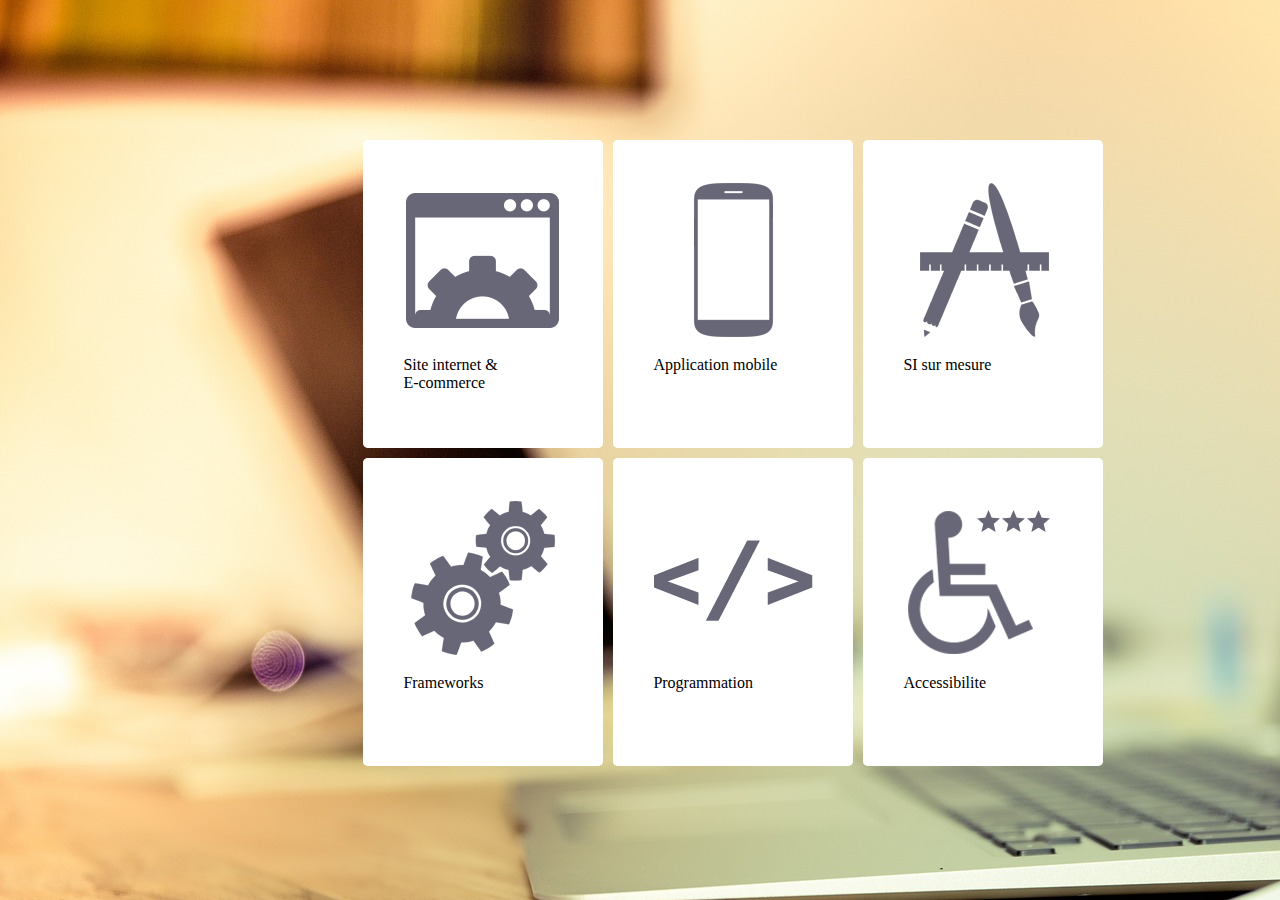
<file: Lab_10 Анимация/index.html>
<html>
    <head>
        <meta charset="utf-8">
        <title>ABOBA</title>
        <link rel="stylesheet" href="style.css">
    </head>
</html>
<body>
    <div class="ico1">
        <div>
            <div class="firstline firstlinerad rotateX fade">
                <img src="ICON-CMS.PNG">
                <p>Site internet &<br>E-commerce</p>
            </div>
            <div class="firstline firstlinerad rotateY fade">
                <img src="icon-mobile.png">
                <p>Application mobile<br><br></p>
            </div>
            <div class="firstline firstlinerad rotateZ fade">
                <img src="ICON-SI.PNG">
                <p>SI sur mesure<br><br></p>
            </div>
        </div>
        <div>
            <div class="firstline firstlinerad circle fade">
                <img src="icon-framework.png">
                <p>Frameworks<br><br></p>
            </div>
            <div class="firstline firstlinerad scalemaxmin fade">
                <img src="icon-prog.png">
                <p>Programmation<br><br></p>
            </div>
            <div class="firstline firstlinerad circle fade">
                <img src="icon-accessibilite.png">
                <p>Accessibilite<br><br></p>
            </div>
        </div>
    </div>
    <div class="text2">
        <div>
            <div class="firstlinetext firstlinetextrad">
                <div class="all">
                    <p>WordPress<br>
                        Joomla<br>
                        Drupal<br>
                        Typo3<br>
                        Développement de modules et<br> création de templates<br> personnalisés<br>
                        Magento<br>
                        Prestashop<br>
                        osCommerce
                    </p>
                </div>
            </div>
            <div class="firstlinetext firstlinetextrad">
                <div class="all">
                <p>
                    CordovaCordova<br>
                    Application iOS<br>
                    Android<br>
                    Windows Phone
                </p>
            </div>
            </div>
            <div class="firstlinetext firstlinetextrad">
                <div class="all">
                <p>
                    Intranet<br>
                    Extranet<br>
                    Système d’information<br>
                    Logiciel
                </p>
            </div>
            </div>
        </div>
        <div>
            <div class="firstlinetext firstlinetextrad">
                <div class="all">
                <p>
                    PHP : Symfony, Zend<br>
                    Javascript : Mootools, jQuery,<br>AngularJS<br>
                    CSS : 960 Grid, Less<br>Framework, BluePrint, Compass
                </p>
            </div>
            </div>
            <div class="firstlinetext firstlinetextrad">
                <div class="all">
                <p>
                    Programmation Orientée Objet<br> (POO)<br>
                    Modèle Vue Contrôleur<br> (MVC)<br>
                    Respect des standards<br> (W3C / WAI)<br>
                    XHTML / HTML 5<br>
                    CSS 3<br>
                    JavaScript<br>
                    PHP / MySQL<br>
                    ActionScript 2 et 3 / Flex<br>
                    Java
                </p>
            </div>
            </div>
            <div class="firstlinetext firstlinetextrad">
                <div class="all">
                <p>
                Niveau A ou Niveau Bronze<br>
                Niveau AA ou Niveau Argent<br>
                Niveau AAA ou Niveau Or
                </p>
            </div>
            </div>
        </div>
    </div>    
</body>
</file>
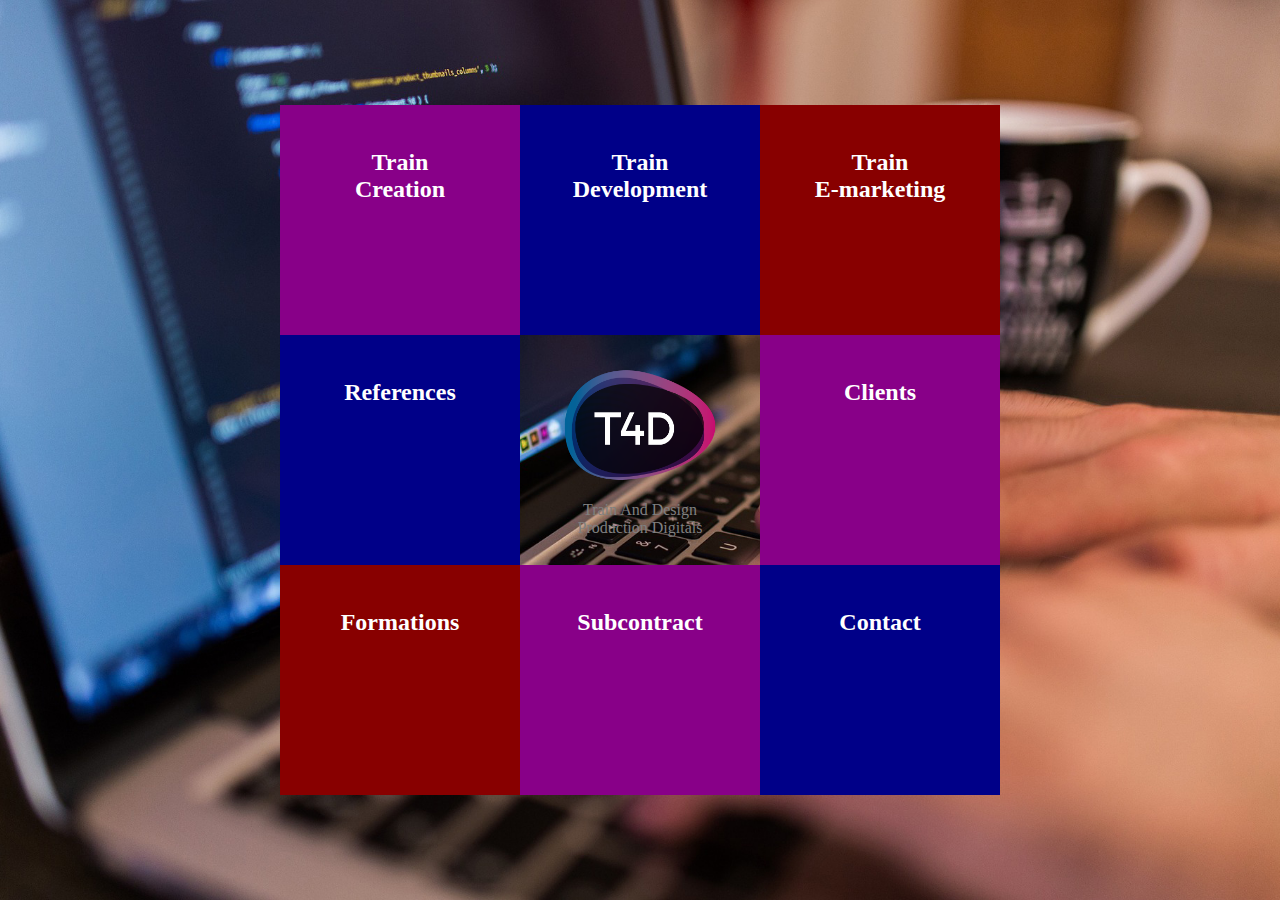
<file: lab_11 Мобильная/index.html>
<html>
    <head>
        <meta charset="utf-8">
        <title>ABOBA</title>
        <link rel="stylesheet" href="style.css">
        <link rel="stylesheet" href="style_desk.css">
        <link rel="stylesheet" href="style_mob.css">
    </head>
</html>
<body>
    <div class="cuntein">
        <div>
            <div>
                <div class="purple lineblock"><p class="text">Train <br>Creation</p></div>
                <div class="blue lineblock"><p class="text">Train <br>Development</p></div>
                <div class="red lineblock"><p class="text">Train <br>E-marketing</p></div>
            </div>
            <div>
                <div class="blue lineblock"><p class="text">References</p></div>
                <div class="transparent lineblock"><img src="logo-t4d-canvas.png">
                    <p class="magic">Train And Design Production Digitals</p></div>
                <div class="purple lineblock"><p class="text">Clients</p></div>
            </div>
            <div>
                <div class="red lineblock"><p class="text">Formations</p></div>
                <div class="purple lineblock"><p class="text">Subcontract</p></div>
                <div class="blue lineblock"><p class="text">Contact</p></div>
            </div>
        </div>
    </div>
</body>
</file>
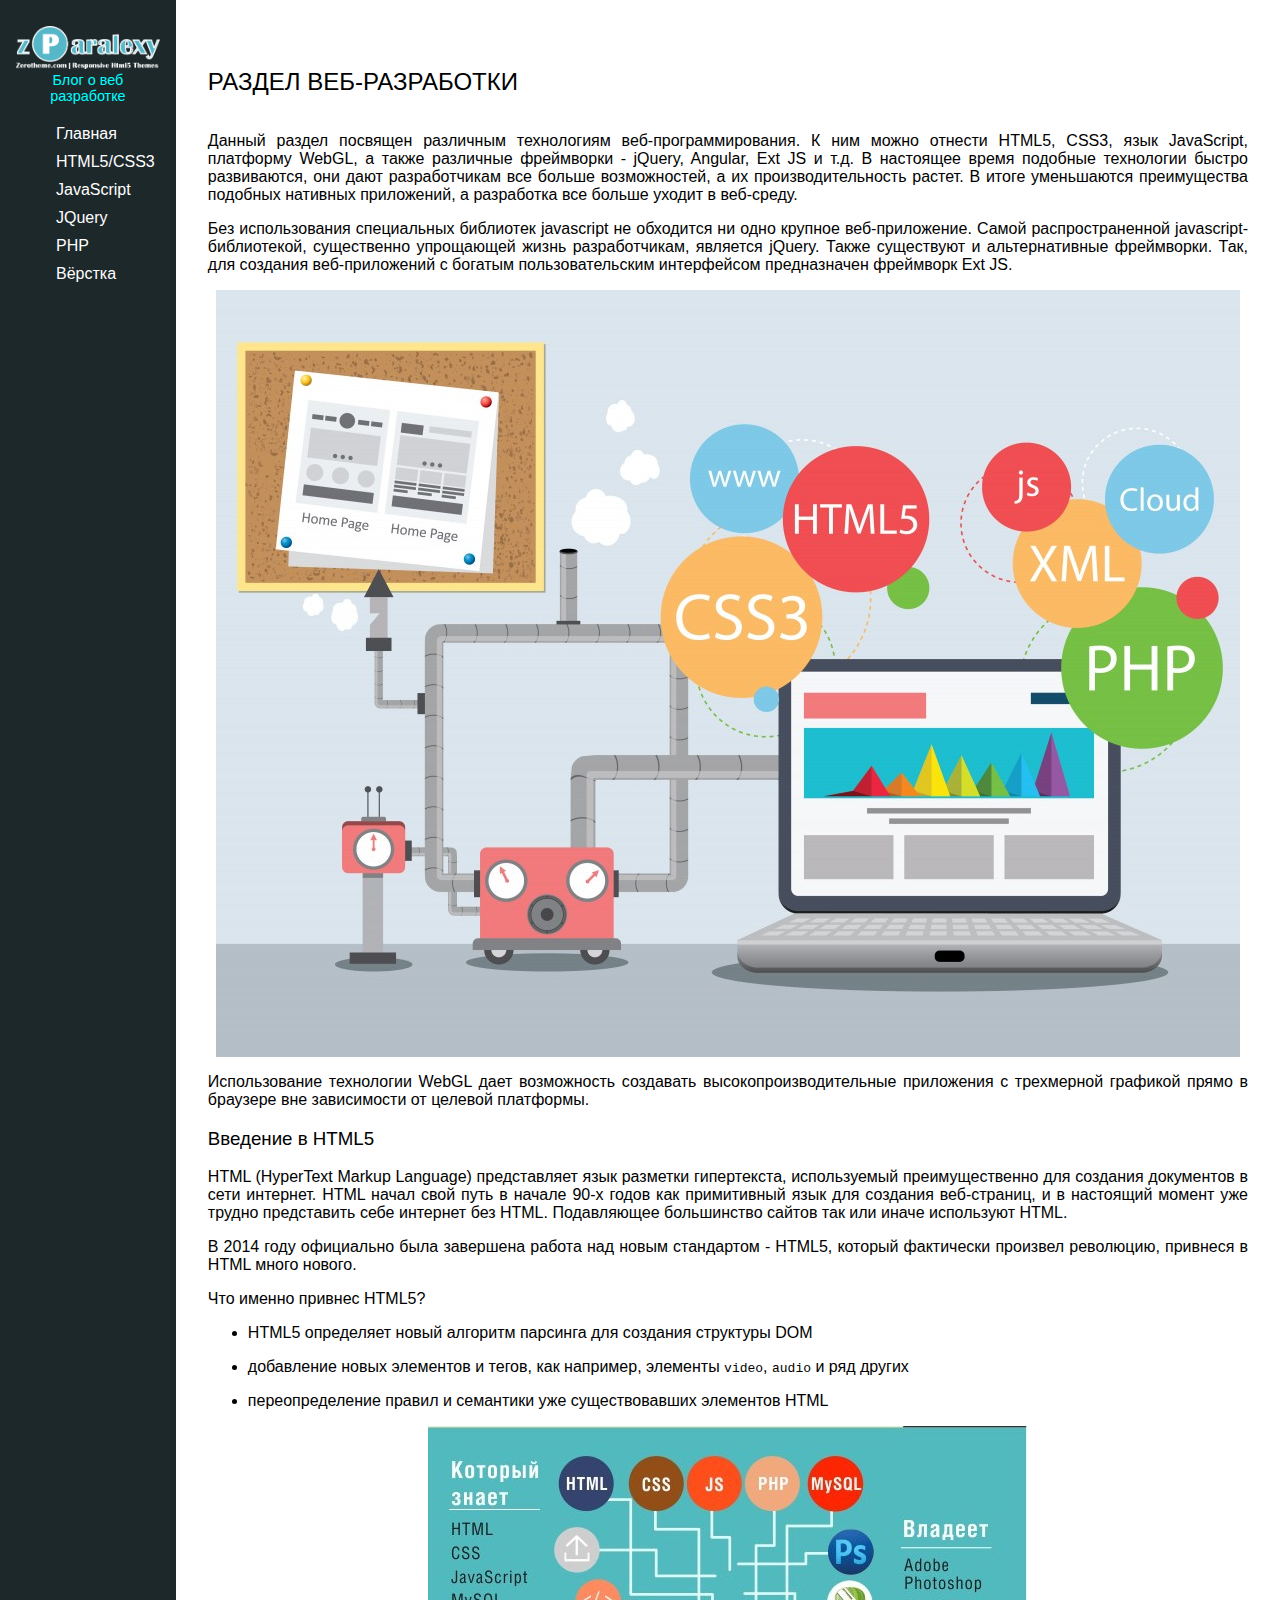
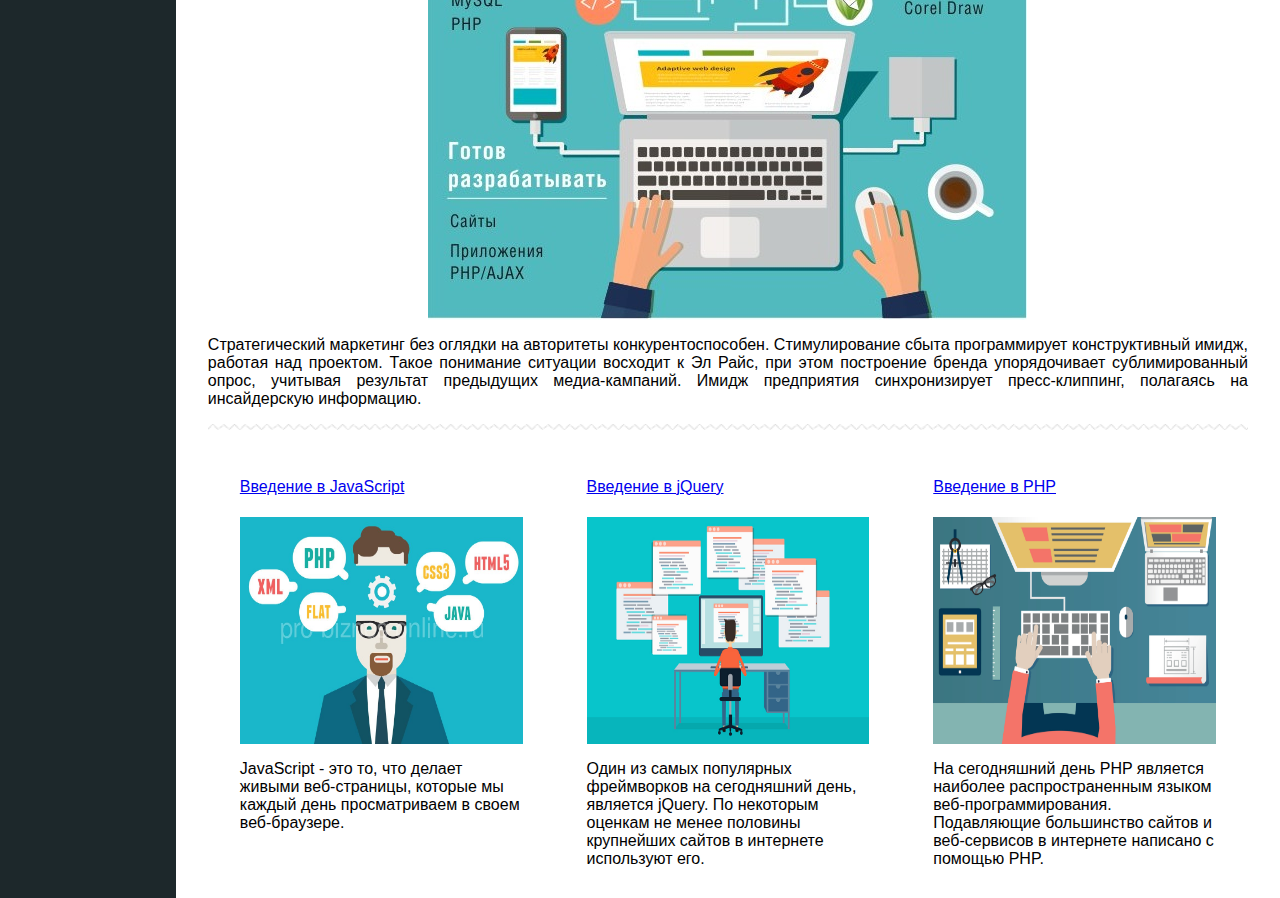
<file: lab_12 Адаптивная/index.html>
﻿<!DOCTYPE html>
<html>
	<head>
		<title>Адаптивная вёрстка макета.</title>
		<meta charset="utf-8">
		<link rel="stylesheet" href="respons.css">
	</head>
	<body>
		<div class="left_side">
			<h1 class="logo_text">
				<a href=""><img src="images/logo.png" width="177"></a>
				<span>Блог о веб разработке</span>
			</h1>
			<div class="social_img">
				<a href="#" class="tw_icon"></a>
				<a href="#" class="go_icon"></a>
			</div>
			<div class="left_menu">
				<ul>
					<li><a href="index.html" id="link_top">Главная</a></li>
					<li><a href="index.html">HTML5/CSS3</a></li>
					<li><a href="index.html">JavaScript</a></li>
					<li><a href="index.html">JQuery</a></li>
					<li><a href="index.html">PHP</a></li>
                    <li><a href="index.html">Вёрстка</a></li>
				</ul>
			</div>
		</div>
		<a href="#" class="left_swap"></a>
		<div class="wrapper">
			<div class="text_block">
				<h2>РАЗДЕЛ ВЕБ-РАЗРАБОТКИ</h2>
					<p>Данный раздел посвящен различным технологиям веб-программирования. К ним можно отнести HTML5, CSS3, язык JavaScript, платформу WebGL, а также различные фреймворки - jQuery, Angular, Ext JS и т.д. В настоящее время подобные технологии быстро развиваются, они дают разработчикам все больше возможностей, а их производительность растет. В итоге уменьшаются преимущества подобных нативных приложений, а разработка все больше уходит в веб-среду.</p>
					<p>Без использования специальных библиотек javascript не обходится ни одно крупное веб-приложение. Самой распространенной javascript-библиотекой, существенно упрощающей жизнь разработчикам, является jQuery. Также существуют и альтернативные фреймворки. Так, для создания веб-приложений с богатым пользовательским интерфейсом предназначен фреймворк Ext JS.</p>
					<img src="images/watch_dogs.jpg" alt="" class="auto_img">
					<p>Использование технологии WebGL дает возможность создавать высокопроизводительные приложения с трехмерной графикой прямо в браузере вне зависимости от целевой платформы.</p>
				<h3>Введение в HTML5</h3>
					<p>HTML (HyperText Markup Language) представляет язык разметки гипертекста, используемый преимущественно для создания документов в сети интернет. 
HTML начал свой путь в начале 90-х годов как примитивный язык для создания веб-страниц, и в настоящий момент уже трудно представить себе интернет без HTML. 
Подавляющее большинство сайтов так или иначе используют HTML.</p>
<p>В 2014 году официально была завершена работа над новым стандартом - HTML5, который фактически произвел революцию, привнеся в HTML много нового.</p>
<p>Что именно привнес HTML5?</p>
<ul>
<li><p>HTML5 определяет новый алгоритм парсинга для создания структуры DOM</p></li>
<li><p>добавление новых элементов и тегов, как например, элементы <code>video</code>, <code>audio</code> и ряд других</p></li>
<li><p>переопределение правил и семантики уже существовавших элементов HTML</p></li>
</ul>


					<img src="images/Lara_Bow.jpg" alt="" class="auto_img">
					<p>Стратегический маркетинг без оглядки на авторитеты конкурентоспособен. Стимулирование сбыта программирует конструктивный имидж, работая над проектом. Такое понимание ситуации восходит к Эл Райс, при этом построение бренда упорядочивает сублимированный опрос, учитывая результат предыдущих медиа-кампаний. Имидж предприятия синхронизирует пресс-клиппинг, полагаясь на инсайдерскую информацию.</p>
			</div>
			<div class="footer">
				<div class="footer_block">
					<h4><a href="#">Введение в JavaScript</a></h4>
					<img src="images/img_min_1.jpg" alt="">
					<p>JavaScript - это то, что делает живыми веб-страницы, которые мы каждый день просматриваем в своем веб-браузере.</p>
				</div>
				<div class="footer_block">
					<h4><a href="#">Введение в jQuery</a></h4>
					<img src="images/img_min_2.jpg" alt="">
					<p>Один из самых популярных фреймворков на сегодняшний день, является jQuery. По некоторым оценкам не менее половины крупнейших сайтов в интернете используют его.</p>
				</div>
				<div class="footer_block">
					<h4><a href="#">Введение в PHP</a></h4>
					<img src="images/img_min_3.jpg" alt="">
					<p>На сегодняшний день PHP является наиболее распространенным языком веб-программирования. Подавляющие большинство сайтов и веб-сервисов в интернете написано с помощью PHP.</p>
				</div>
			</div>
		</div>
	</body>
</html>
</file>
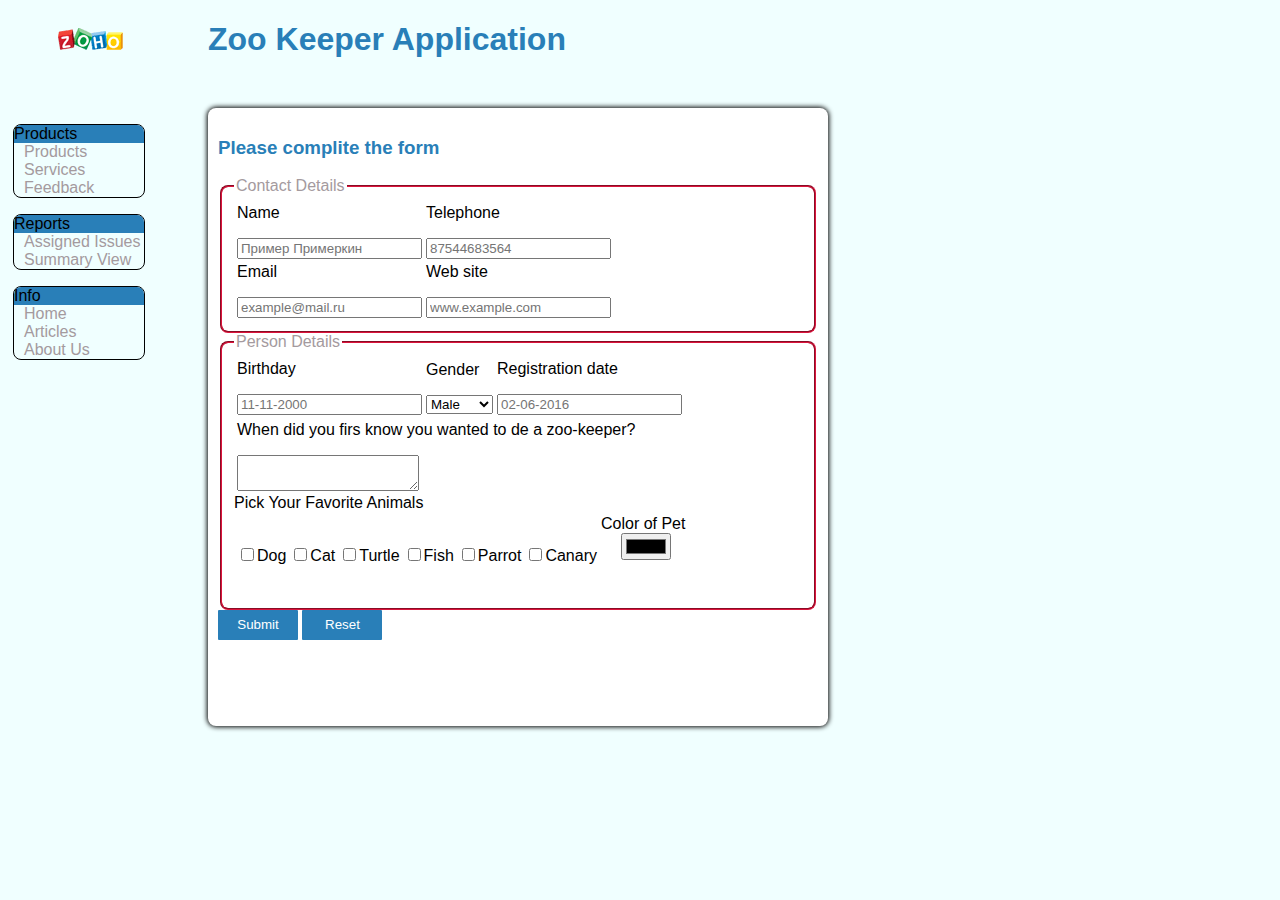
<file: Lab_8 Форма/index.html>
<html>
    <head>
        <meta charset="utf-8">
        <title>ZOHO</title>
        <link rel="stylesheet" href="style.css">
    </head>
</html>
<body>
    <div class="head">    
    </div>
    <h1>Zoo Keeper Application</h1>
<div class="div2">
    <ul>
        <li class="li1">Products</li>
        <li class="li2"><a href="#">Products</a></li>
        <li class="li2"><a href="#">Services</a></li>
        <li class="li3"><a href="#">Feedback</a></li>
    </ul>
    <ul>
        <li class="li1">Reports</li>
        <li class="li2"><a href="#">Assigned Issues</a></li>
        <li class="li3"><a href="#">Summary View</a></li>
    </ul>
    <ul>
        <li class="li1">Info</li>
        <li class="li2"><a href="#">Home</a></li>
        <li class="li2"><a href="#">Articles</a></li>
        <li class="li3"><a href="#">About Us</a></li>
    </ul>
</div>
    
    <div class="div1">
        <h3>Please complite the form</h3>
        <form>
            <fieldset >
                <legend>Contact Details</legend>
                <table>
                    <tr>
                    <td>
                        <label>Name<p><input name="username" placeholder="Пример Примеркин"></p></label></td>
                    <td>
            <label>Telephone<p><input type="number" placeholder="87544683564"></p></label></td>
        </tr>
        <tr>
            <td> <label>Email<p><input type="email" placeholder="example@mail.ru"></p></label></td>
            <td><label>Web site<p><input type="url" placeholder="www.example.com"></p></label></td>
        
        </tr>
            </table>
        </fieldset>
        <fieldset>
            
            <legend>Person Details</legend>
            <table>
                <tr>
            <td><label>Birthday<p><input placeholder="11-11-2000" type="datetime"></p></label></td>
            <td><label>Gender<p><select required>
                <option>Male</option>
                <option>Female</option>
            </select></p></label></td>
            <td><label>Registration date<p><input type="datetime" placeholder="02-06-2016"> </p></label></td></tr></table>
            
            <table>
            <tr>
                <td><label>When did you firs know you wanted to de a zoo-keeper?<p><textarea></textarea></p></label></td></tr></table>
            
                <label>Pick Your Favorite Animals</label>
                <table><tr>
                <td><label><input type="checkbox" name="animal">Dog</label></td>
                <td><label><input type="checkbox" name="animal">Cat</label></td>
                <td><label><input type="checkbox" name="animal">Turtle</label></td>
                <td><label><input type="checkbox" name="animal">Fish</label></td>
                <td><label><input type="checkbox" name="animal">Parrot</label></td>
                <td><label><input type="checkbox" name="animal">Canary</label></td>
                <td><label><span>Color of Pet</span><br><input class="colorbox" type="color"></label></td></tr>
        </table>
        </fieldset>
    
            <input type="submit" class="button1"> <input type="reset" class="button1">
        </form>
    </div>
</body>
</file>
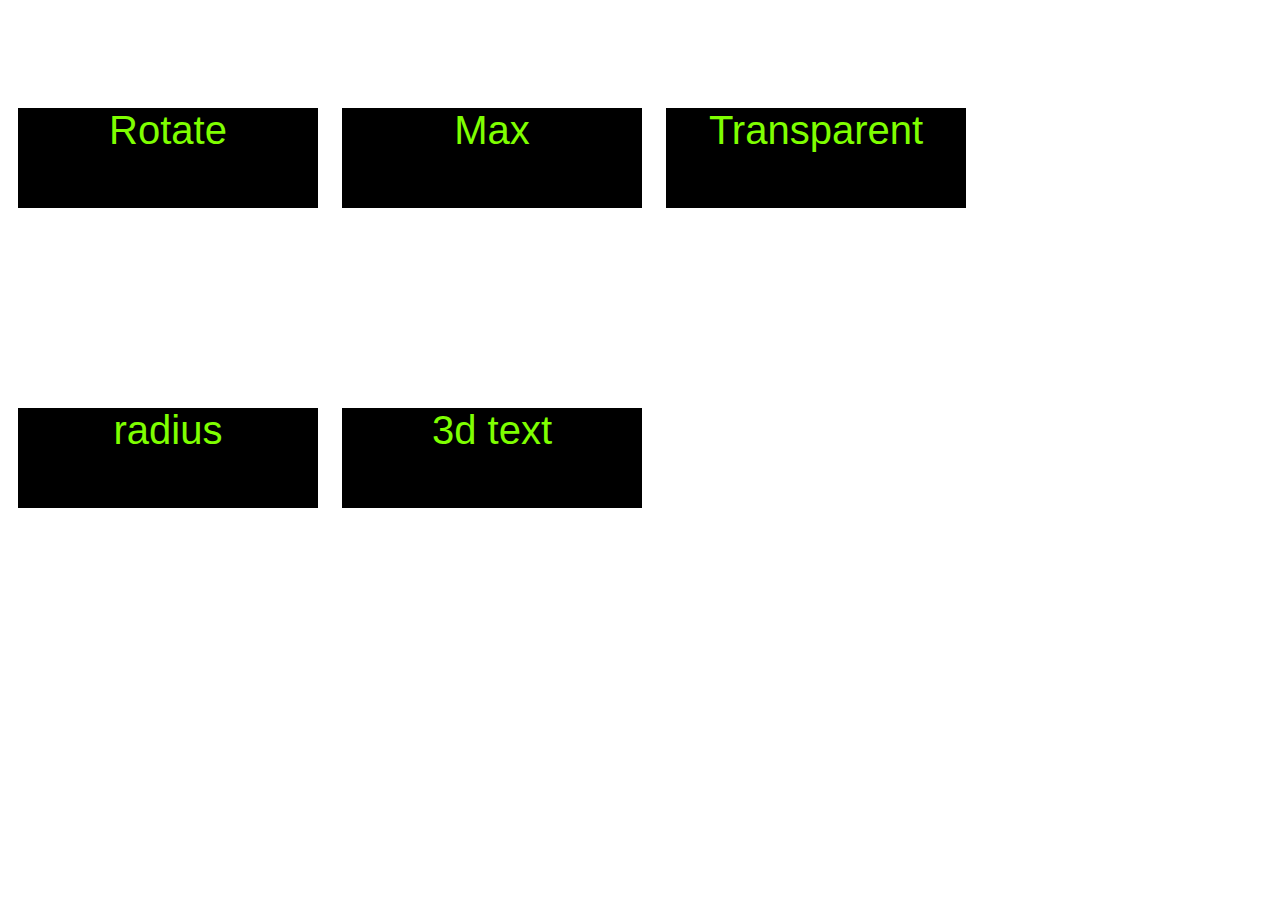
<file: Lab_10 Анимация/!примеры_анимации.html>
<html>
<head>
<style>
div {
    margin: 100px 10px;
    width: 300px;
    height: 100px;
    background: #000;
    color: #7FFF00;
    font-family: Arial;
    font-weight: 500;
    font-size: 30pt;
    text-align: center;
    transition: all 0.9s ease;
    display: inline-block;
  }

/*ВРАЩЕНИЕ БЛОКА ВОКРУГ ОСИ Х*/
.rotate:hover {
    -webkit-transform: rotateX(-180deg);
    -ms-transform: rotateX(-180deg);
    transform: rotateX(-180deg);
  }

  /* ВРАЩЕНИЕ БЛОКА ВОКРУГ ОСИ Y*/
.rotate:hover {
    -webkit-transform: rotateY(-90deg);
    -ms-transform: rotateY(-90deg);
    transform: rotateY(-90deg);
  }


  /*ВРАЩЕНИЕ БЛОКА ВОКРУГ ОСИ Z*/
.rotate:hover {
    -webkit-transform: rotateZ(-360deg);
    -ms-transform: rotateZ(-360deg);
    transform: rotateZ(-360deg);
  }

  /* УВЕЛИЧЕНИЕ */
.scalemaxmin:hover {
    -webkit-transform: scale(1.5);
    -ms-transform: scale(1.5);
    transform: scale(1.5);
  }

/*  Медленное исчезновение через прозрачность */
.fade {
  opacity: 1;
}

.fade:hover {
  opacity: 0;
}

/* Трансформация в эллипс */
.circle:hover {
  border-radius: 100%;
}



</style>
</head>
<body>

<div class="rotate">Rotate</div>

<div class="scalemaxmin">Max</div>

<div class="fade">Transparent</div>

<div class="circle">radius</div>

<div class="three">3d text</div>

</body>
</file>
<file: Lab_10 Анимация/style.css>
body{background-image: url(BG-ILLU2.JPG);}

.ico1
{
    position: absolute;
    z-index: 1;
    left: 28%;
    top: 15%;
}
.firstline
{
    position: relative;
    margin: 5px;
    float: left;
}
.firstlinerad
{
    background-color: white;
    border-radius: 5px;
    border: 1px;
    border-collapse: collapse;
    padding: 40px;
}

.text2
{
    position: absolute;
    z-index: 0;
    left: 28%;
    top: 15%;
}

.firstlinetext
{
    position: relative;
    display: block;
    margin: 5px;
    bottom:px;
    float: left;
}

.firstlinetextrad
{
    border-radius: 5px;
    border: 1px;
    background: rgba(255, 255, 200, 0.7); 
    max-width: 240px;
    min-width: 240px;
    min-height: 308px;
    max-height: 308px;
}

div{transition: all 0.9s ease;}

.rotateX:hover {
    -webkit-transform: rotateX(-180deg);
    -ms-transform: rotateX(-180deg);
    transform: rotateX(-180deg);
  }

.rotateY:hover {
    -webkit-transform: rotateY(-90deg);
    -ms-transform: rotateY(-90deg);
    transform: rotateY(-90deg);
  }


.rotateZ:hover {
    -webkit-transform: rotateZ(-360deg);
    -ms-transform: rotateZ(-360deg);
    transform: rotateZ(-360deg);
  }

.scalemaxmin:hover {
    -webkit-transform: scale(1.5);
    -ms-transform: scale(1.5);
    transform: scale(1.5);
  }

.fade {
  opacity: 1;
}

.fade:hover {
  opacity: 0;
}

.circle:hover {
  border-radius: 100%;
}

.all
{
  text-align: center;
    align-items: center;
    padding-top: 40px;
    padding-bottom: 40px;
    color:black;
}
</file>
<file: lab_11 Мобильная/style.css>
.blue
{
    background-color: #000088;
}

.blue:hover
{
    background-color: #444488;
}

.purple
{
    background-color: #880088;
}

.purple:hover
{
    background-color: #884488;
}

.red
{
    background-color: #880000;
}

.red:hover
{
    background-color: #884444;
}

p
{
    color: white;
}

.transparent
{
    background-color: transparent;
}
</file>
<file: lab_11 Мобильная/style_desk.css>
@media screen and (min-width: 600px)
{
    body
    {
        background: url(bg-illu4.jpg) no-repeat center fixed;
        background-size: cover;
    }
    .cuntein
    {
        width: 100%;
        height: 100%;
        position: absolute;
        top: 0;
        left: 0;
        display: flex;
        align-items: center;
        align-content: center;
        justify-content: center;
    }

    .lineblock
    {
        padding-top: 5px;
        float: left;
        border-collapse: collapse;
        padding-top: 20px;
        padding-bottom: 60px;
        padding-right: 30px;
        padding-left: 30px;
        width: 180px;
        height: 150px;
    }


    img
    {
        padding-top: 10px;
        padding-left: 10px;
        width: 160px;
        height: 120px;
    }

    .text
    {
        text-align: center;
        font-family: Verdana;
        font-size: 150%;
        font-weight: bold;
    }

    .magic
    {
        text-align: center;
        font-family: Verdana;
        color: gray;
    }
}
</file>
<file: lab_11 Мобильная/style_mob.css>
@media screen and (max-width: 600px)
{
    body
    {
        background: url(bg-illu1.jpg) no-repeat center center fixed;
        background-size: cover;
    }
    .cuntein
    {
        width: 100%;
        height: 100%;
        position: absolute;
        display: flex;
        align-items: center;
        justify-content: center;
    }

    br
    {
        display: none;
    }

    .lineblock
    {
        position: relative;
        margin-bottom: 10%;

        border-collapse: collapse;
        padding-top: 0;
        padding-bottom: 20px;
        padding-right: 300px;
        padding-left: 300px;

    }


    img
    {
        position: absolute;
        padding-left: 3%;
        bottom: -50px;
        width: 280px;
        height: 170px;
    }

    .text
    {
        text-align: center;
        font-family: Verdana;
        font-size: 280%;
    }

    .magic
    {
        display: none;
    }
}
</file>
<file: lab_12 Адаптивная/respons.css>
body{
    font-family: Verdana, Geneva, Tahoma, sans-serif;
    display: flex;
    margin: 0;
    text-align: justify;
    max-width: 100%px;
}
h2{
    padding: 1rem 0;
}
h2, h3, h4{
    font-weight: lighter;
}
.logo_text 
{
   text-align: center;
   color: aqua;
   font-family: sans-serif;
   font-size: 90%;
   font-weight: normal;
}
span{
    
    display: block;
}
.left_menu li
{
    list-style-type: none;
}
li a{
    color: #fff;
    text-decoration: none;
}
li a:visited{
    color: #fff;
}
.left_menu li{
    padding: 5px 0;
}
.left_side{
    background-color: #1d282b;
    padding: 1rem;
    max-width: 20%;
}
.wrapper{
    width: 100%;
    padding: 2rem;
}

.wrapper img{
    display: block;
    margin-left: auto;
    margin-right: auto;
}
.footer{
    display: grid;
    grid-template-columns: repeat(3, 1fr);
    grid-template-columns: repeat(auto-fit, minmax(180px, 1fr));
    grid-template-rows: 2, 1fr;
    background: url(images/hr.png) no-repeat;
    background-size: 100%;
}
.footer_block{
    padding: 2rem;
    text-align: left;
}
.footer_block img{
    max-width: 100%;
    height: 60%;
    margin: 0;
}

img{
    max-width: 100%;
}
@media (max-width: 600px) {
    .footer {
      display: flex;
      flex-direction: column;
    }
    .left_side > *{
        visibility: hidden;
    }
    .left_side{
        background: url(images/swipe.png) no-repeat;
        background-size: 3rem;
        background-color: #1d282b;
        background-position: center 0%;
        max-width: 10%;
    }
</file>
<file: Lab_8 Форма/style.css>
body{background-color:azure; font-family: Arial, Helvetica, sans-serif;}
.head{width: 67px; height: 25px; background: url(image1.png) 0 0; margin-top: 20px; position: absolute; margin-left: 50px;}
ul{
    border-style: solid;
    width: 120px; 
    list-style-type: none; 
    padding-left: 10px;
    border-width: 1px; 
    border-radius: 8px;
    
     
}
.div1
{    
    position: relative;
    margin-left: 200px;
    margin-right: 200px;
    top: 100px;
    padding: 10px;
    padding-bottom: 70px;
    background-color: white;
    border: 1px;
    border-radius: 8px;
    width: 600px;
    box-shadow: 0px 0px 5px 1px black;
}
.div2{padding-top: 100px; padding-left: 5px; position: absolute;}
h1{margin-left: 200px;position: absolute; top: 0px; color: #297FB8;}
h3{color: #297FB8;}
.a1{margin-left: 100px;}
.colorbox
{
    margin-left: 20px;
    margin-bottom: 35px;
}
.li1
{
    display: block;
    background-color: #297FB8;
    width: 130px;
   margin-left:-10px;
    border-top-right-radius: 7px;
   border-top-left-radius:7px;
}

.li2:hover{
    display: block;
    width: 130px;
   margin-left:-10px;
    text-decoration: none;
    color: #fff;
    background: #e24486; 
}

.li3:hover
{
    width: 130px;
    margin-left:-10px;
     text-decoration: none;
     color: #fff;
     background: #e24486; 
     border-bottom-left-radius:7px ;
     border-bottom-right-radius:7px;
}

a {  
    text-decoration: none; 
    color: #A49A9E;
   }


.button1
{
    height: 30px;
    width: 80px;
    background-color: #297FB8;
    border-style: none;
    border-radius: 1px;
    color: white;
}
fieldset{border-color: crimson;
border-radius: 8px;}
legend{color: #A49A9E;}
</file>
